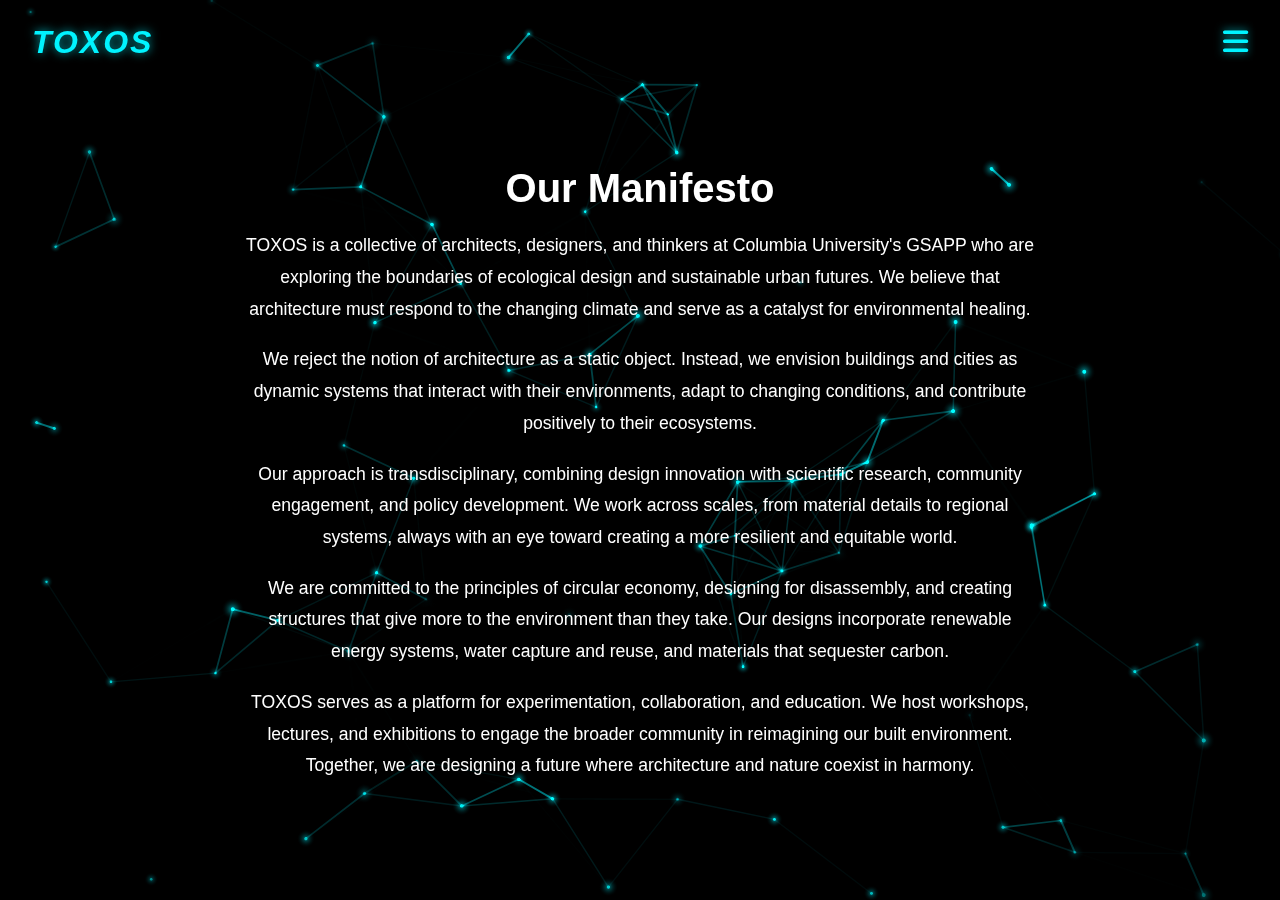
<file: index.html>
<!DOCTYPE html>
<html lang="en">
<head>
  <meta charset="UTF-8" />
  <meta name="viewport" content="width=device-width, initial-scale=1" />
  <title>TOXOS – GSAPP Organization</title>
  <link rel="stylesheet" href="https://cdnjs.cloudflare.com/ajax/libs/font-awesome/6.4.0/css/all.min.css" />
  <link rel="stylesheet" href="styles.css?v=3">

</head>
<body>
  <canvas id="bg-net" aria-hidden="true"></canvas>
  <div id="bg-vignette" aria-hidden="true"></div>

  <header>
    <div class="logo">TOXOS</div>
    <div class="hamburger" id="hamburger"><i class="fas fa-bars"></i></div>
  </header>
  <nav class="menu" id="menu" aria-label="Primary">
    <div class="close-menu" id="close-menu"><i class="fas fa-times"></i></div>
    <ul>
      <li><a href="#profile">Profile</a></li>
      <li><a href="#manifesto">Manifesto</a></li>
      <li><a href="#about">Om ons</a></li>
      <li><a href="#contact">Contact</a></li>
    </ul>
  </nav>

  <main class="content">
    <section class="hero" id="manifesto">
      <div class="manifesto">
        <h2>Our Manifesto</h2>
        <p>TOXOS is a collective of architects, designers, and thinkers at Columbia University's GSAPP who are exploring the boundaries of ecological design and sustainable urban futures. We believe that architecture must respond to the changing climate and serve as a catalyst for environmental healing.</p>
        <p>We reject the notion of architecture as a static object. Instead, we envision buildings and cities as dynamic systems that interact with their environments, adapt to changing conditions, and contribute positively to their ecosystems.</p>
        <p>Our approach is transdisciplinary, combining design innovation with scientific research, community engagement, and policy development. We work across scales, from material details to regional systems, always with an eye toward creating a more resilient and equitable world.</p>
        <p>We are committed to the principles of circular economy, designing for disassembly, and creating structures that give more to the environment than they take. Our designs incorporate renewable energy systems, water capture and reuse, and materials that sequester carbon.</p>
        <p>TOXOS serves as a platform for experimentation, collaboration, and education. We host workshops, lectures, and exhibitions to engage the broader community in reimagining our built environment. Together, we are designing a future where architecture and nature coexist in harmony.</p>
      </div>
    </section>
  </main>

  <script src="network.js"></script>
  <script>
    const hamburger=document.getElementById('hamburger');
    const closeMenu=document.getElementById('close-menu');
    const menu=document.getElementById('menu');
    hamburger.addEventListener('click',()=>menu.classList.add('active'));
    closeMenu.addEventListener('click',()=>menu.classList.remove('active'));
    document.querySelectorAll('.menu a').forEach(a=>a.addEventListener('click',()=>menu.classList.remove('active')));
  </script>
</body>
</html>

</body>
</html>
</file>
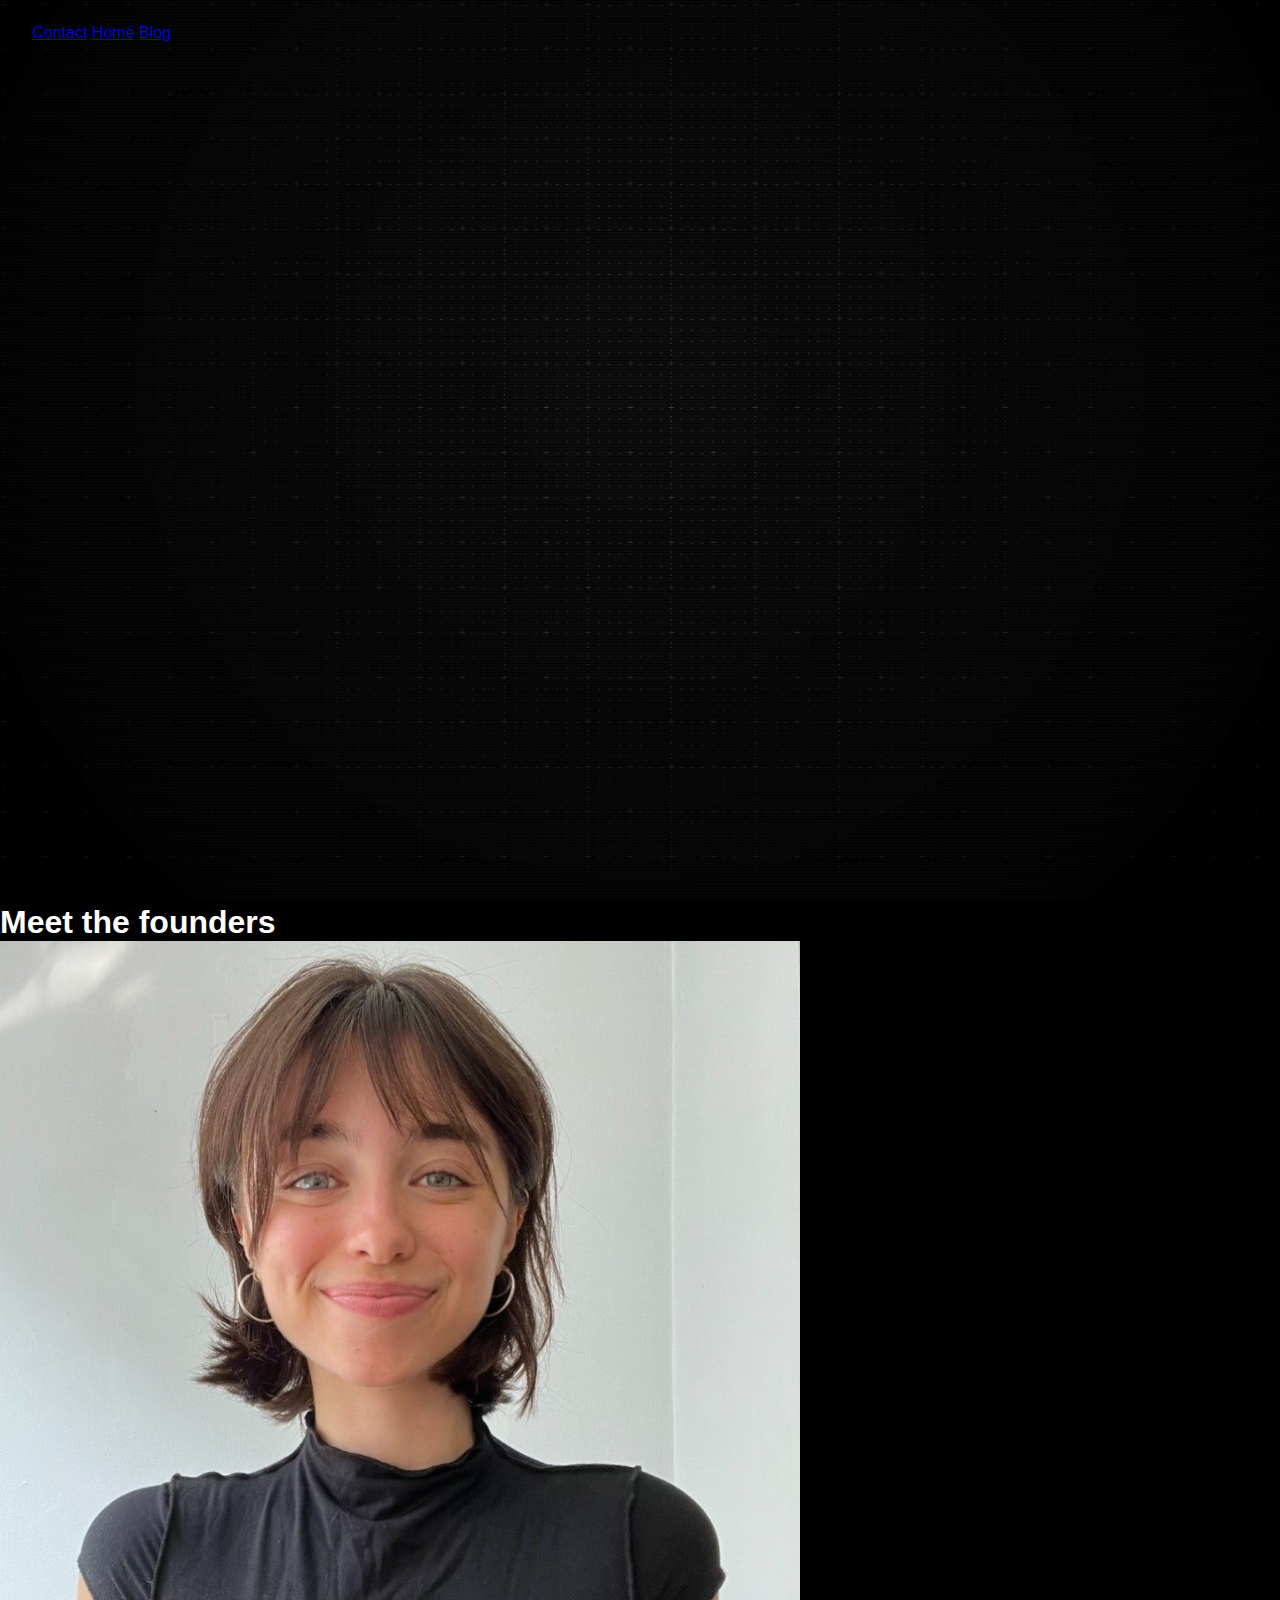
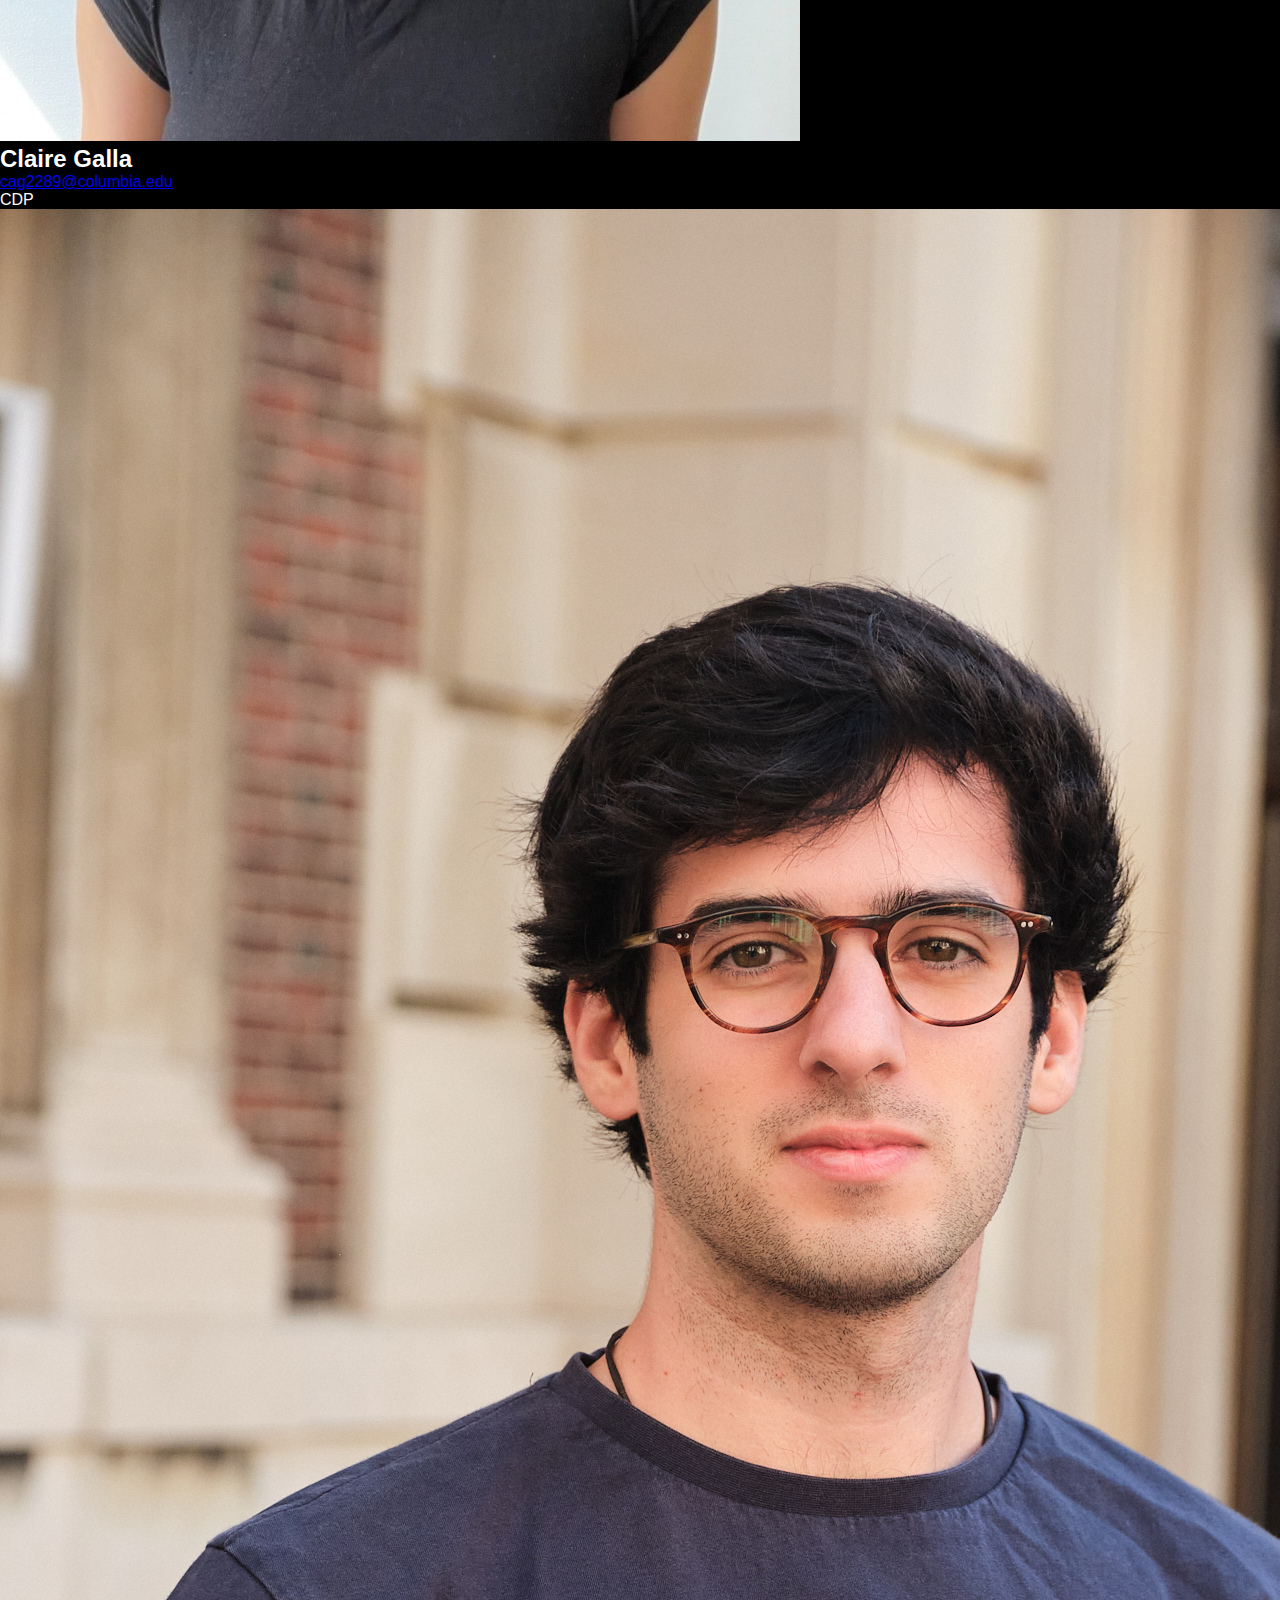
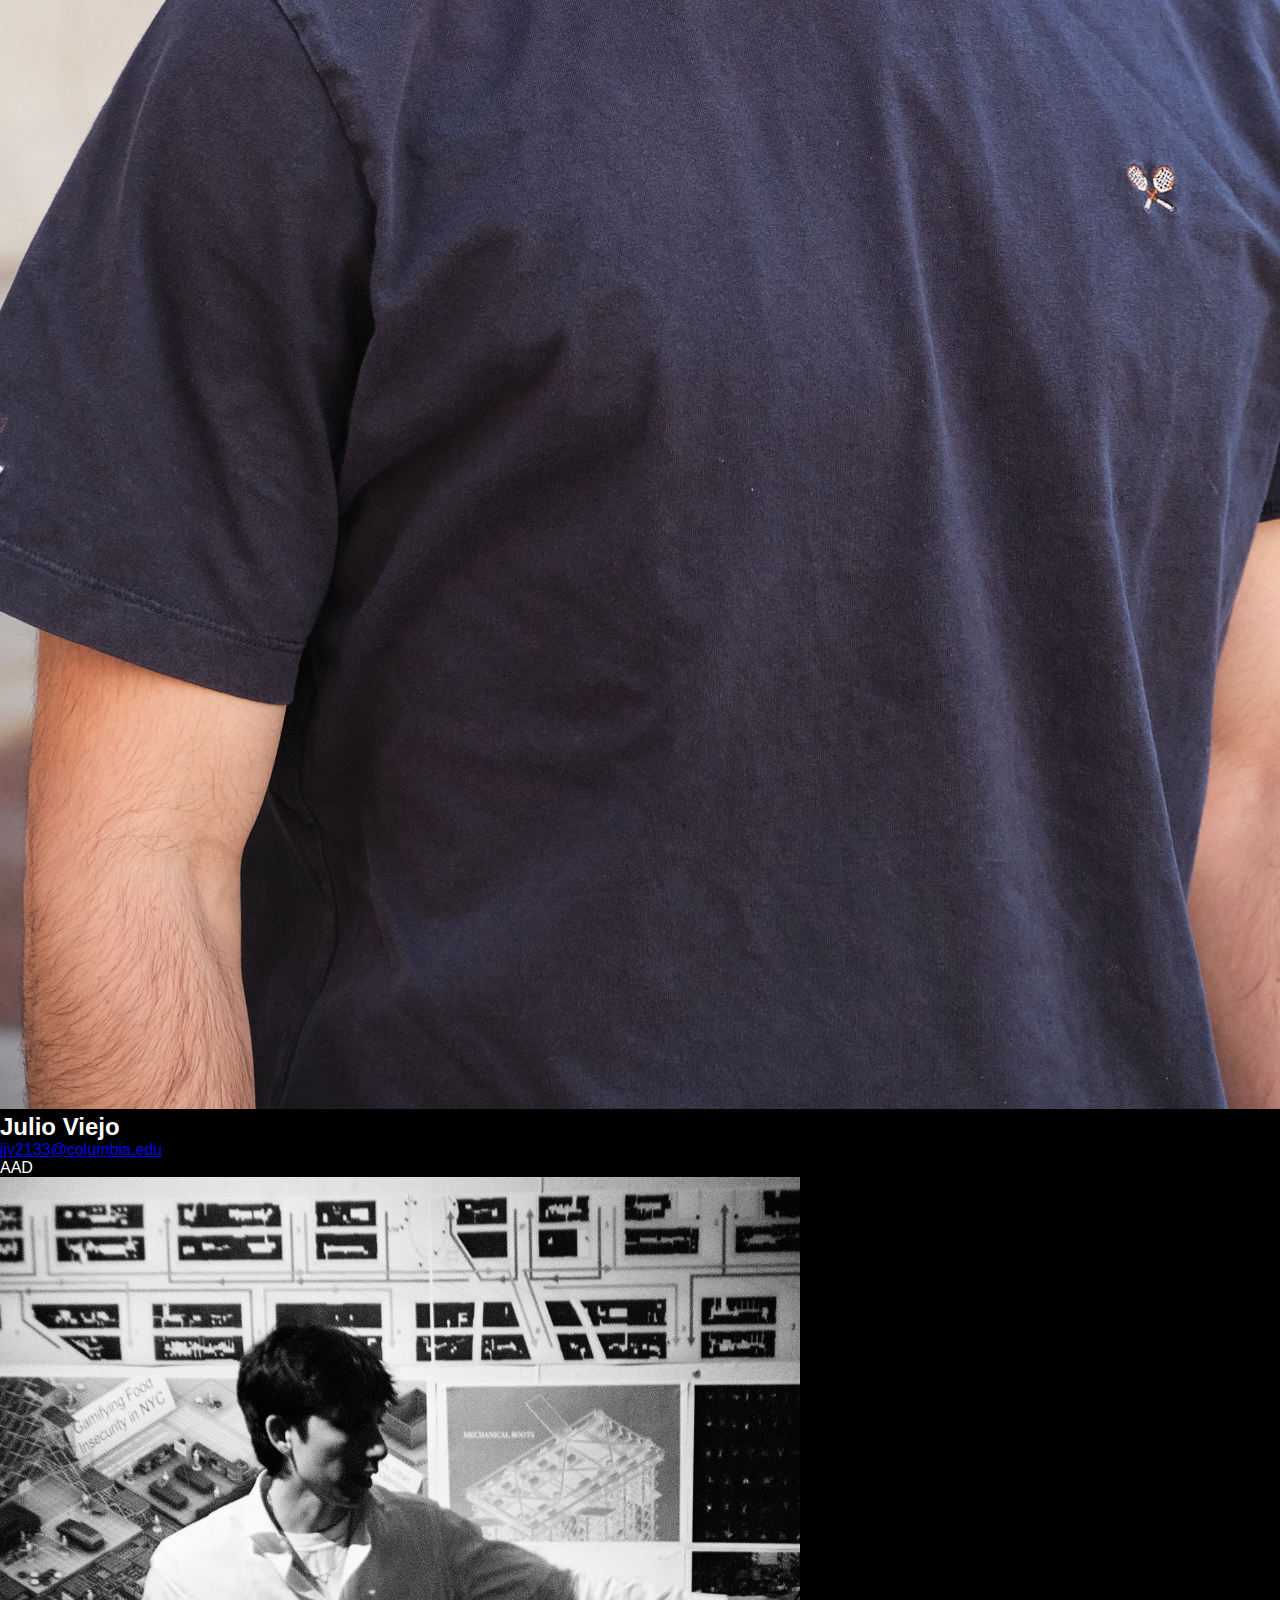
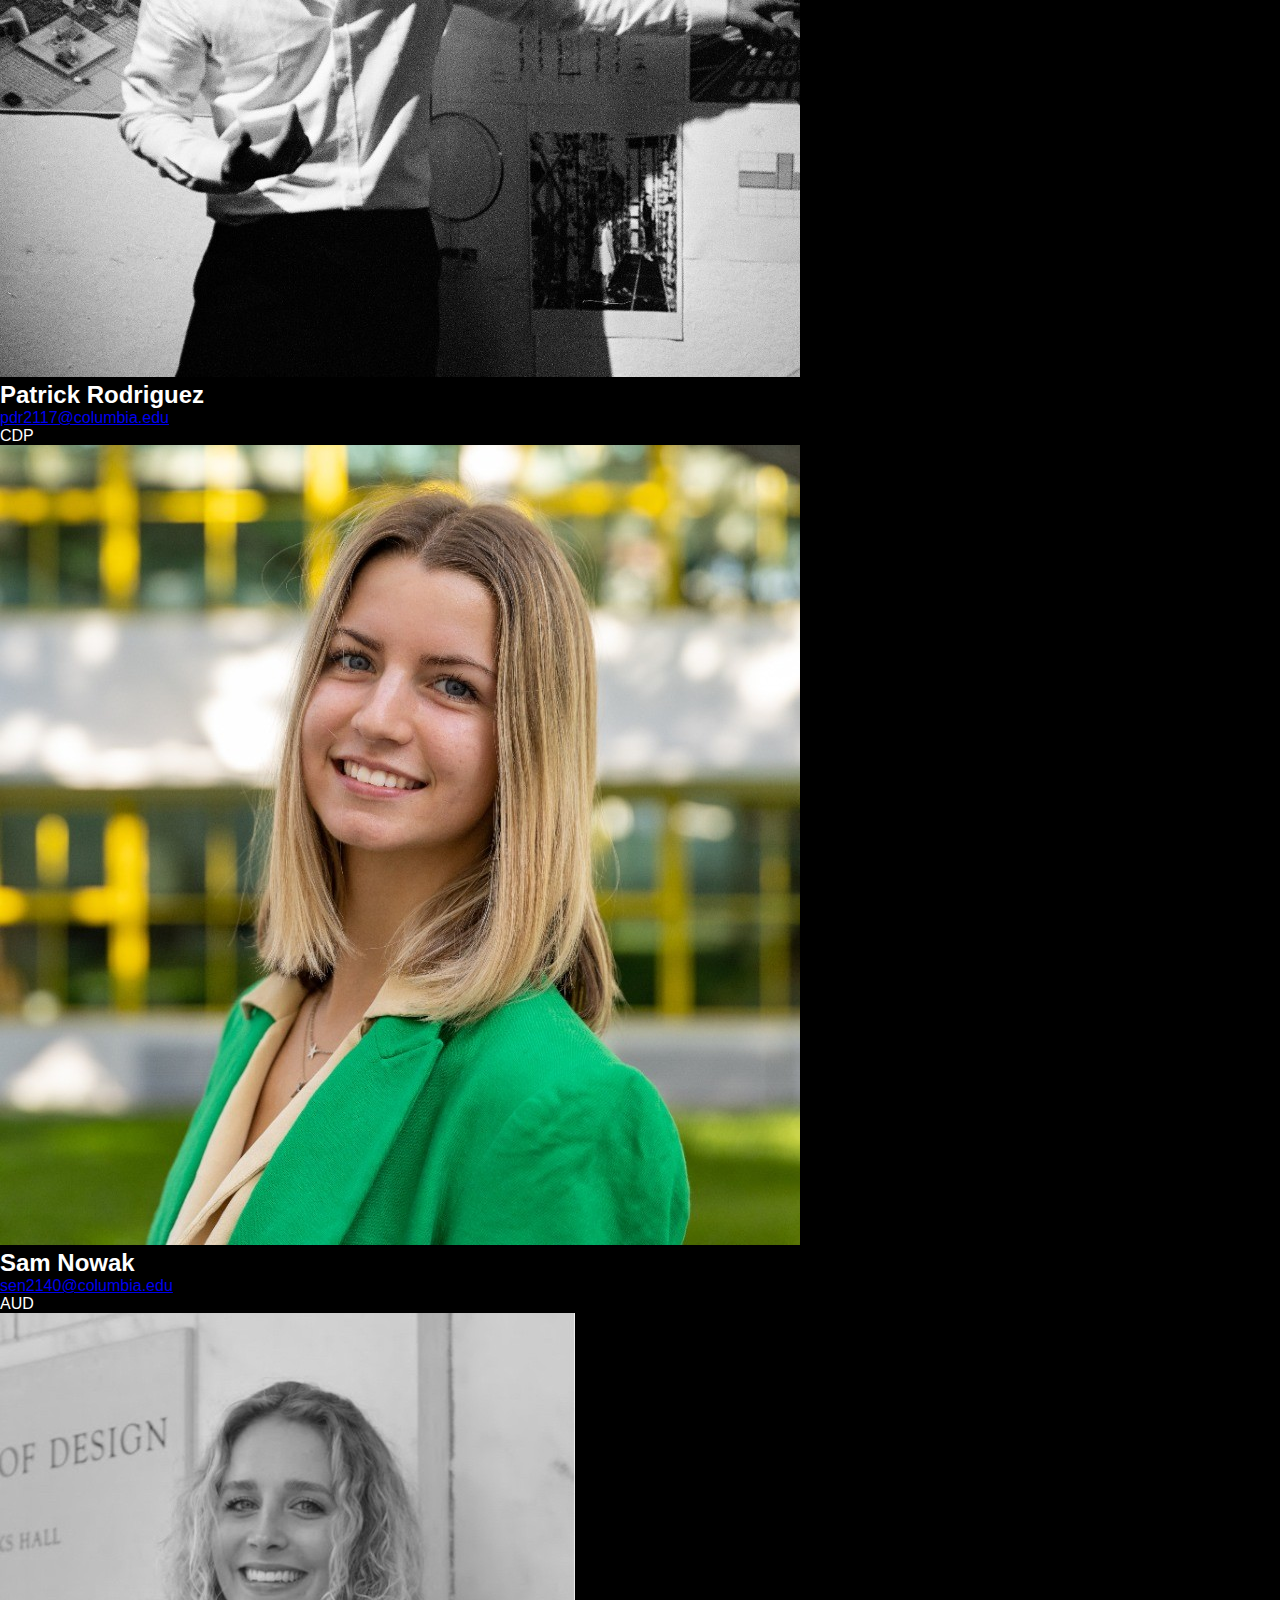
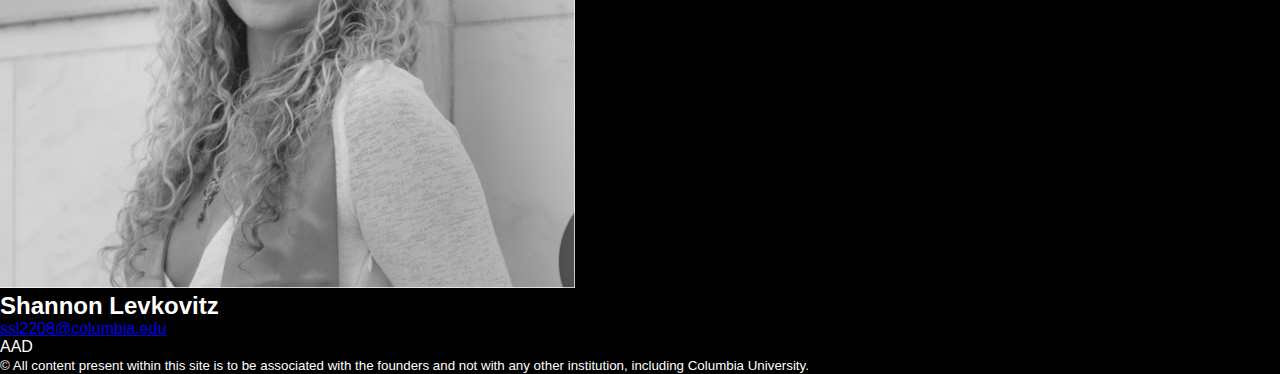
<file: contacts/index.html>
<!doctype html>
<html lang="en">
<head>
  <meta charset="utf-8" />
  <meta name="viewport" content="width=device-width, initial-scale=1" />
  <title>TOXOS — Contact</title>
  <link rel="preconnect" href="https://fonts.googleapis.com">
  <link rel="preconnect" href="https://fonts.gstatic.com" crossorigin>
  <link href="https://fonts.googleapis.com/css2?family=Inter:wght@300;400;600;800&display=swap" rel="stylesheet">
  <link rel="stylesheet" href="../styles.css" />
  <link rel="stylesheet" href="cstyles.css" />
  <script defer src="../main.js"></script>
</head>
<body>
  <canvas id="ascii-bg" aria-hidden="true"></canvas>

  <header class="site-header" role="banner">
    <nav class="topnav" aria-label="Primary">
      <a class="nav-link left" href="./" aria-current="page">Contact</a>
      <a class="nav-link center" href="../">Home</a>
      <a class="nav-link right" href="../blog/">Blog</a>
    </nav>
  </header>

  <main class="content-wrap">
    <h1 class="page-title">Meet the founders</h1>
    <p></p>

    <section class="founders" aria-label="Founders">
      <article class="founder">
        <img class="avatar" src="imgs/claire.jpeg" alt="Founder 1 portrait">
        <div class="info">
          <h2 class="name">Claire Galla</h2>
          <a class="email" href="mailto:cag2289@columbia.edu">cag2289@columbia.edu</a>
          <p class="bio">CDP</p>
        </div>
      </article>

      <article class="founder">
        <img class="avatar" src="imgs/julio.jpg" alt="Founder 2 portrait">
        <div class="info">
          <h2 class="name">Julio Viejo</h2>
          <a class="email" href="mailto:jjv2133@columbia.edu">jjv2133@columbia.edu</a>
          <p class="bio">AAD</p>
        </div>
      </article>

      <article class="founder">
        <img class="avatar" src="imgs/pat.jpeg" alt="Founder 3 portrait">
        <div class="info">
          <h2 class="name">Patrick Rodriguez</h2>
          <a class="email" href="mailto:pdr2117@columbia.edu">pdr2117@columbia.edu</a>
          <p class="bio">CDP</p>
        </div>
      </article>

      <article class="founder">
        <img class="avatar" src="imgs/sam.jpeg" alt="Founder 4 portrait">
        <div class="info">
          <h2 class="name">Sam Nowak</h2>
          <a class="email" href="mailto:sen2140@columbia.edu">sen2140@columbia.edu</a>
          <p class="bio">AUD</p>
        </div>
      </article>

      <article class="founder">
        <img class="avatar" src="imgs/shan.jpeg" alt="Founder 5 portrait">
        <div class="info">
          <h2 class="name">Shannon Levkovitz</h2>
          <a class="email" href="mailto:ssl2208@columbia.edu">ssl2208@columbia.edu</a>
          <p class="bio">AAD</p>
        </div>
      </article>
    </section>
  </main>

  <footer class="site-footer" role="contentinfo">
    <small>© All content present within this site is to be associated with the founders and not with any other institution, including Columbia University.</small>
  </footer>
</body>
</html>
</file>
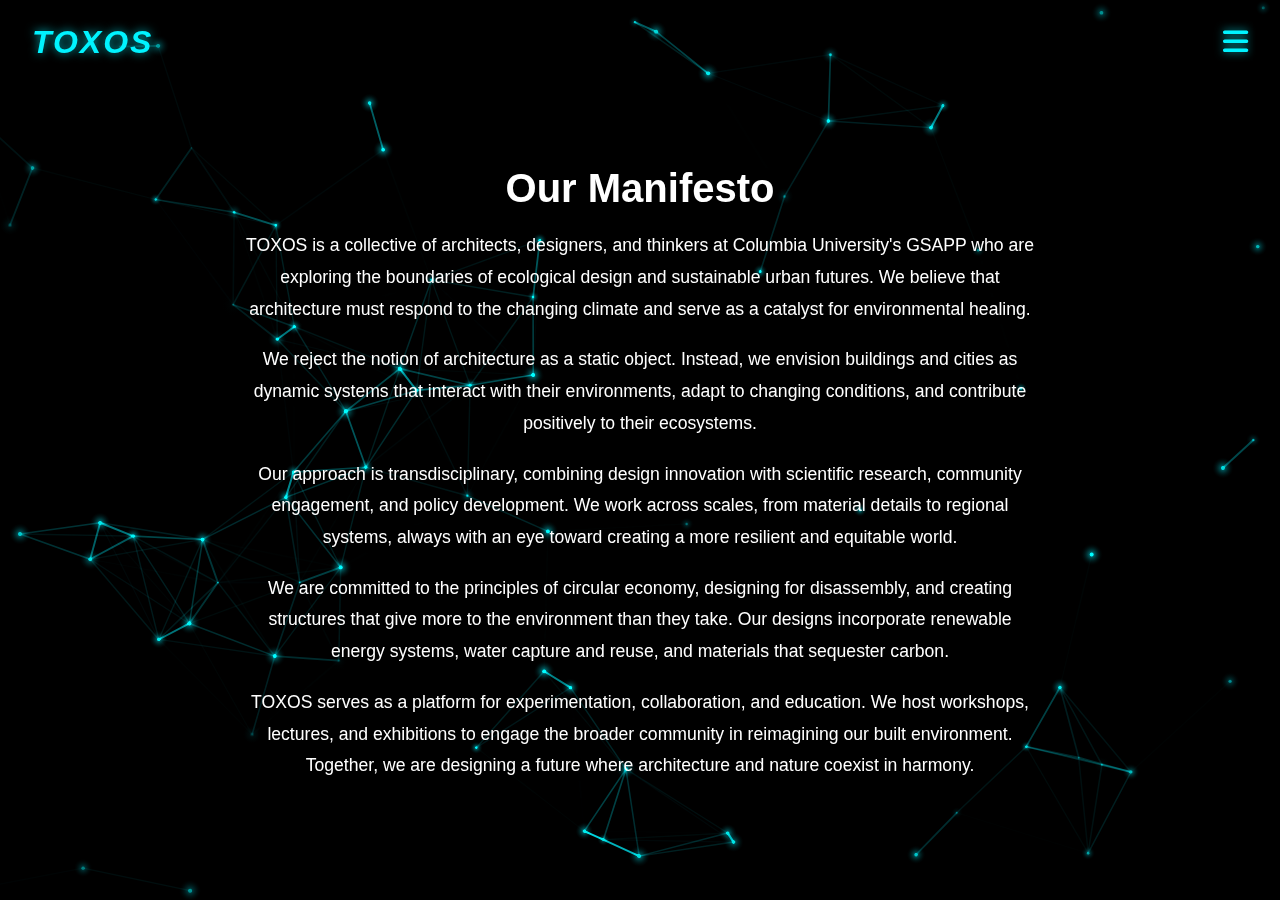
<file: main.html>
<!doctype html>
<html lang="en">
<head>
  <meta charset="utf-8">
  <meta http-equiv="refresh" content="0; url=index.html">
  <meta name="viewport" content="width=device-width, initial-scale=1">
  <title>TOXOS — Redirect</title>
  <link rel="canonical" href="index.html">
  <style>html,body{height:100%}body{margin:0;display:grid;place-items:center;font:16px/1.4 system-ui,-apple-system,Segoe UI,Roboto,Helvetica,Arial;color:#e6e6e6;background:#0b0b0d}</style>
</head>
<body>
  <p>Redirecting to <a href="index.html">index.html</a>…</p>
  <script>location.replace('index.html');</script>
</body>
</html>
</file>
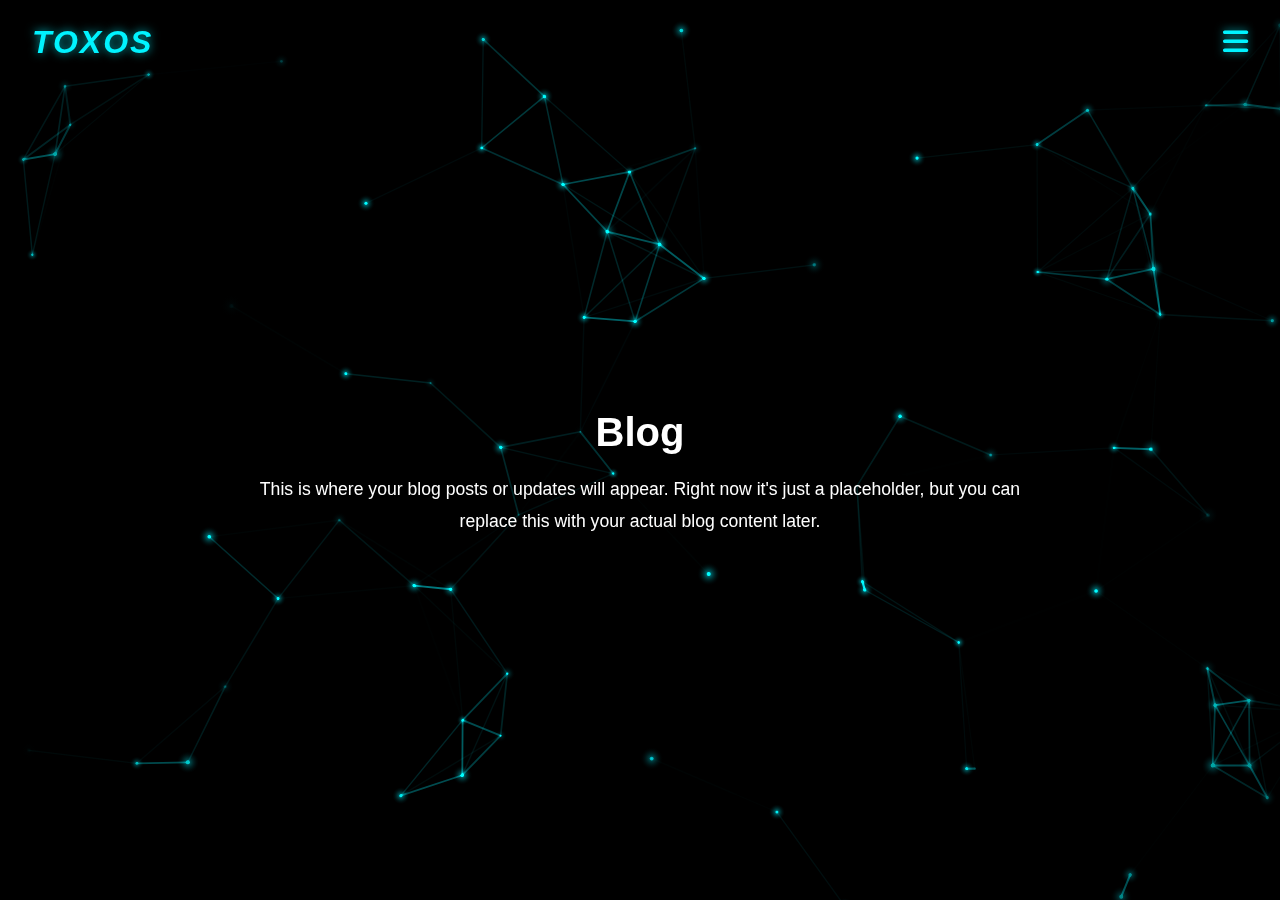
<file: omoss.html>
<!DOCTYPE html>
<html lang="en">
<head>
  <meta charset="UTF-8" />
  <meta name="viewport" content="width=device-width, initial-scale=1" />
  <title>TOXOS – Blog</title>
  <link rel="stylesheet" href="https://cdnjs.cloudflare.com/ajax/libs/font-awesome/6.4.0/css/all.min.css" />
  <link rel="stylesheet" href="styles.css?v=5" />
</head>
<body>
  <!-- Procedural network background -->
  <canvas id="bg-net" aria-hidden="true"></canvas>
  <div id="bg-vignette" aria-hidden="true"></div>

  <!-- Header / Menu -->
  <header>
    <div class="logo">TOXOS</div>
    <div class="hamburger" id="hamburger" aria-label="Open menu"><i class="fas fa-bars"></i></div>
  </header>

  <nav class="menu" id="menu" aria-label="Primary">
    <div class="close-menu" id="close-menu" aria-label="Close menu"><i class="fas fa-times"></i></div>
    <ul>
      <li><a href="blog.html">Blog</a></li>
      <li><a href="works.html">Work</a></li>
      <li><a href="omoss.html">Om Oss</a></li>
      <li><a href="contact.html">Contact</a></li>
    </ul>
  </nav>

  <!-- Page Content -->
  <main class="content">
    <section class="hero" id="blog">
      <div class="manifesto">
        <h2>Blog</h2>
        <p>This is where your blog posts or updates will appear. Right now it's just a placeholder, but you can replace this with your actual blog content later.</p>
      </div>
    </section>
  </main>

  <!-- Scripts -->
  <script src="network.js?v=4"></script>
  <script>
    // Menu toggle logic
    const hamburger = document.getElementById('hamburger');
    const closeMenu = document.getElementById('close-menu');
    const menu = document.getElementById('menu');
    hamburger.addEventListener('click', () => menu.classList.add('active'));
    closeMenu.addEventListener('click', () => menu.classList.remove('active'));
    document.querySelectorAll('.menu a').forEach(a =>
      a.addEventListener('click', () => menu.classList.remove('active'))
    );
  </script>
</body>
</html>
</file>
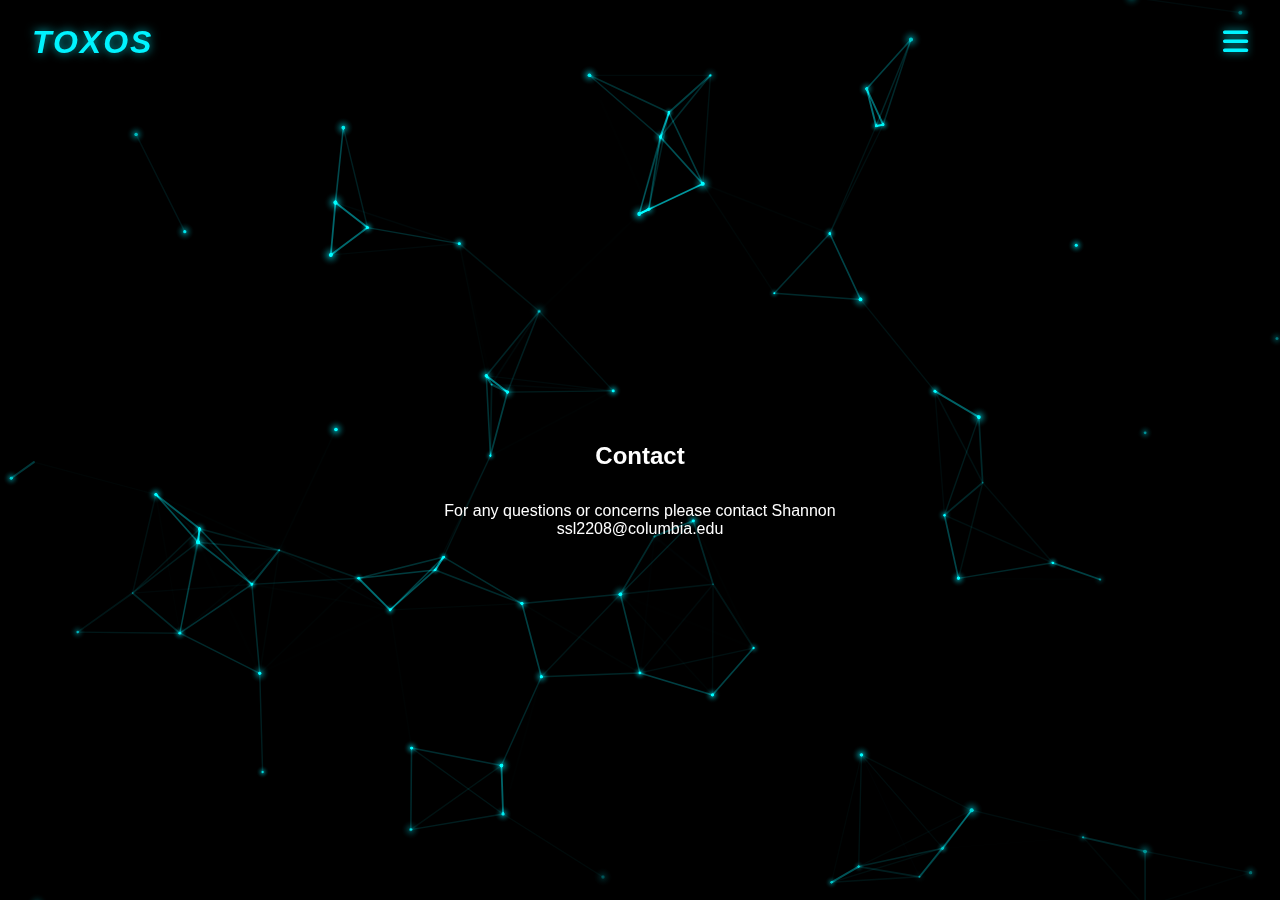
<file: pages/contact.html>
<!DOCTYPE html>
<html lang="en">
<head>
  <meta charset="UTF-8" />
  <meta name="viewport" content="width=device-width, initial-scale=1" />
  <title>TOXOS – Blog</title>

  <!-- Font Awesome (for menu icons) -->
  <link rel="stylesheet" href="https://cdnjs.cloudflare.com/ajax/libs/font-awesome/6.4.0/css/all.min.css" />

  <!-- CSS (one level up from /pages/) -->
  <link rel="stylesheet" href="../styles.css?v=4" />
</head>
<body>
  <!-- Procedural network background -->
  <canvas id="bg-net" aria-hidden="true"></canvas>
  <div id="bg-vignette" aria-hidden="true"></div>

  <!-- Header / Menu -->
  <header>
    <div class="logo">TOXOS</div>
    <div class="hamburger" id="hamburger" aria-label="Open menu"><i class="fas fa-bars"></i></div>
  </header>

  <nav class="menu" id="menu" aria-label="Primary">
    <div class="close-menu" id="close-menu" aria-label="Close menu"><i class="fas fa-times"></i></div>
    <ul>
      <li><a href="blog.html">Blog</a></li>
      <li><a href="works.html">Work</a></li>
      <li><a href="omoss.html">Om oss</a></li>
      <li><a href="contact.html">Contact</a></li>
      <li><a href="../index.html">Home</a></li>
    </ul>
  </nav>

  <!-- Page Content -->
  <main class="content">
    <section class="hero" id="blog">
      <h2 style="margin-top: 32px; margin-bottom: 32px;">Contact</h2>
      <p>For any questions or concerns please contact Shannon</p>
      <p>ssl2208@columbia.edu</p>
    </section>
  </main>

  <!-- Network background + menu script -->
  <script src="../network.js?v=3"></script>
  <script>
    // Menu toggle
    const hamburger = document.getElementById('hamburger');
    const closeMenu = document.getElementById('close-menu');
    const menu = document.getElementById('menu');
    hamburger.addEventListener('click', () => menu.classList.add('active'));
    closeMenu.addEventListener('click', () => menu.classList.remove('active'));
    document.querySelectorAll('.menu a').forEach(a =>
      a.addEventListener('click', () => menu.classList.remove('active'))
    );
  </script>
</body>
</html>
</file>
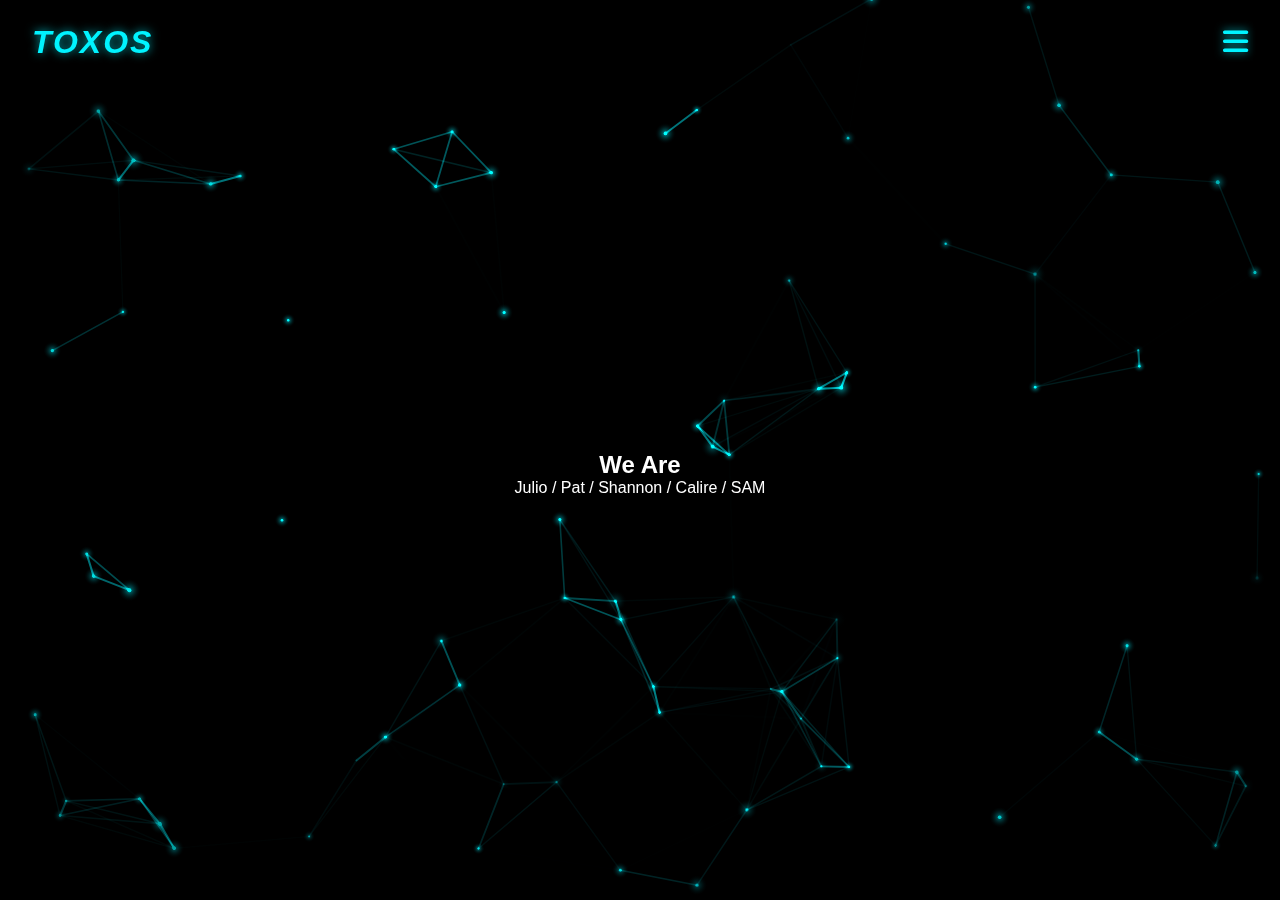
<file: pages/omoss.html>
<!DOCTYPE html>
<html lang="en">
<head>
  <meta charset="UTF-8" />
  <meta name="viewport" content="width=device-width, initial-scale=1" />
  <title>TOXOS – Blog</title>

  <!-- Font Awesome (for menu icons) -->
  <link rel="stylesheet" href="https://cdnjs.cloudflare.com/ajax/libs/font-awesome/6.4.0/css/all.min.css" />

  <!-- CSS (one level up from /pages/) -->
  <link rel="stylesheet" href="../styles.css?v=4" />
</head>
<body>
  <!-- Procedural network background -->
  <canvas id="bg-net" aria-hidden="true"></canvas>
  <div id="bg-vignette" aria-hidden="true"></div>

  <!-- Header / Menu -->
  <header>
    <div class="logo">TOXOS</div>
    <div class="hamburger" id="hamburger" aria-label="Open menu"><i class="fas fa-bars"></i></div>
  </header>

  <nav class="menu" id="menu" aria-label="Primary">
    <div class="close-menu" id="close-menu" aria-label="Close menu"><i class="fas fa-times"></i></div>
    <ul>
      <li><a href="blog.html">Blog</a></li>
      <li><a href="works.html">Work</a></li>
      <li><a href="omoss.html">Om oss</a></li>
      <li><a href="contact.html">Contact</a></li>
      <li><a href="../index.html">Home</a></li>
    </ul>
  </nav>

  <!-- Page Content -->
  <main class="content">
    <section class="hero" id="blog">
      <h2>We Are</h2>
      <p>Julio / Pat / Shannon / Calire / SAM </p>
    </section>
  </main>

  <!-- Network background + menu script -->
  <script src="../network.js?v=3"></script>
  <script>
    // Menu toggle
    const hamburger = document.getElementById('hamburger');
    const closeMenu = document.getElementById('close-menu');
    const menu = document.getElementById('menu');
    hamburger.addEventListener('click', () => menu.classList.add('active'));
    closeMenu.addEventListener('click', () => menu.classList.remove('active'));
    document.querySelectorAll('.menu a').forEach(a =>
      a.addEventListener('click', () => menu.classList.remove('active'))
    );
  </script>
</body>
</html>
</file>
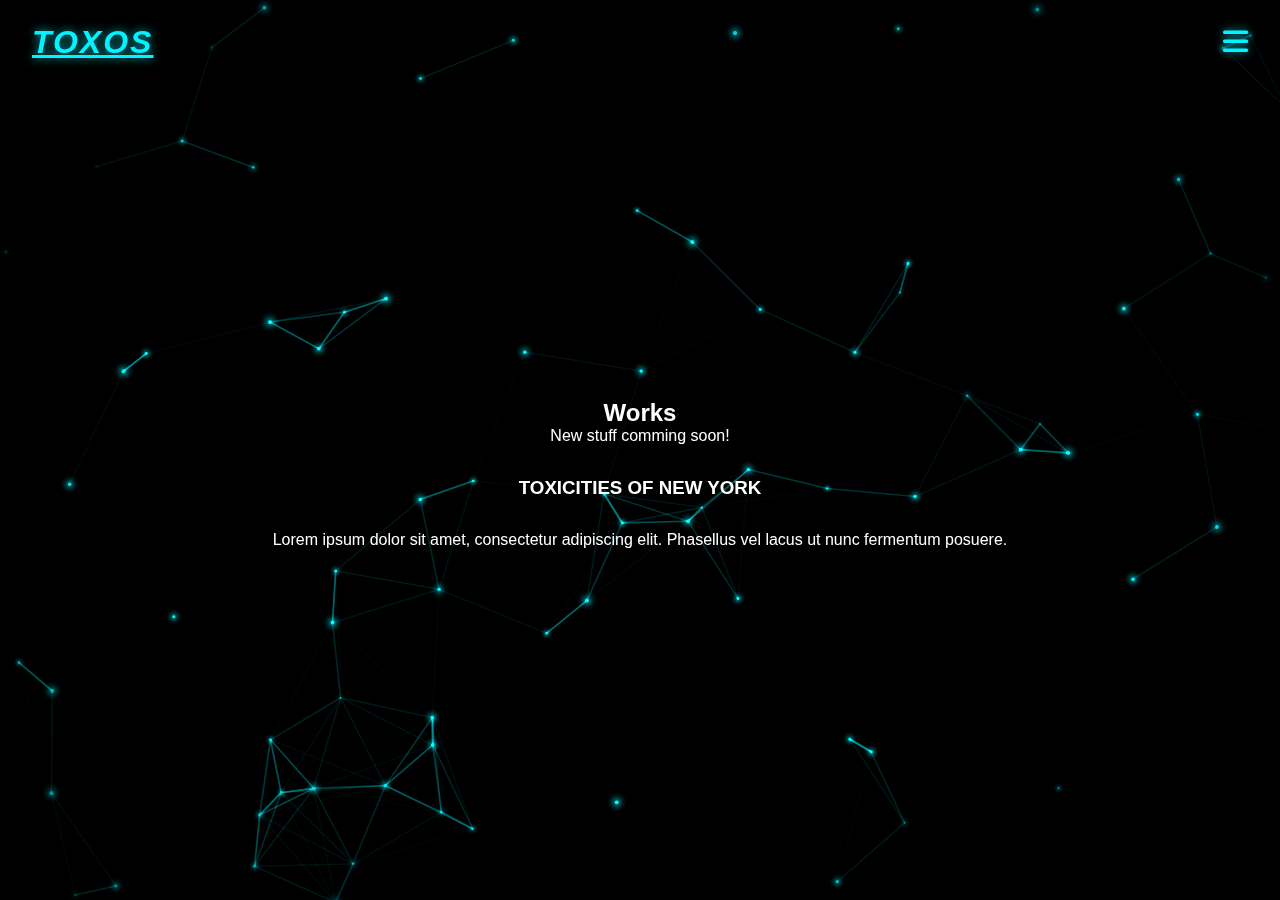
<file: pages/works.html>
<!DOCTYPE html>
<html lang="en">
<head>
  <meta charset="UTF-8" />
  <meta name="viewport" content="width=device-width, initial-scale=1" />
  <title>TOXOS – Blog</title>

  <!-- Font Awesome (for menu icons) -->
  <link rel="stylesheet" href="https://cdnjs.cloudflare.com/ajax/libs/font-awesome/6.4.0/css/all.min.css" />

  <!-- CSS (one level up from /pages/) -->
  <link rel="stylesheet" href="../styles.css?v=4" />
</head>
<body>
  <!-- Procedural network background -->
  <canvas id="bg-net" aria-hidden="true"></canvas>
  <div id="bg-vignette" aria-hidden="true"></div>

  <!-- Header / Menu -->
  <header>
    <a class="logo" href="../index.html">TOXOS</a>
    <div class="hamburger" id="hamburger" aria-label="Open menu">
      <i class="fas fa-bars"></i>
    </div>
  </header>

  <nav class="menu" id="menu" aria-label="Primary">
    <div class="close-menu" id="close-menu" aria-label="Close menu"><i class="fas fa-times"></i></div>
    <ul>
      <li><a href="blog.html">Blog</a></li>
      <li><a href="works.html">Work</a></li>
      <li><a href="omoss.html">Om oss</a></li>
      <li><a href="contact.html">Contact</a></li>
      <li><a href="../index.html">Home</a></li>
    </ul>
  </nav>

  <!-- Page Content -->
  <main class="content">
    <section class="hero" id="blog">
      <h2>Works</h2>
      <p>New stuff comming soon!</p>

      <!-- Example blog entry -->
      <article class="post">
        <h3 style="margin-top: 32px; margin-bottom: 32px;">TOXICITIES OF NEW YORK</h3>
        <p>Lorem ipsum dolor sit amet, consectetur adipiscing elit. 
        Phasellus vel lacus ut nunc fermentum posuere.</p>

      </article>
    </section>
  </main>

  <!-- Network background + menu script -->
  <script src="../network.js?v=3"></script>
  <script>
    // Menu toggle
    const hamburger = document.getElementById('hamburger');
    const closeMenu = document.getElementById('close-menu');
    const menu = document.getElementById('menu');
    hamburger.addEventListener('click', () => menu.classList.add('active'));
    closeMenu.addEventListener('click', () => menu.classList.remove('active'));
    document.querySelectorAll('.menu a').forEach(a =>
      a.addEventListener('click', () => menu.classList.remove('active'))
    );
  </script>
</body>
</html>
</file>
<file: styles.css>
:root{ --cyan: 0,243,255; }

*{
  margin:0;
  padding:0;
  box-sizing:border-box;
  font-family:Arial, sans-serif;
}

body{
  min-height:100vh;
  background:#000;
  color:#fff;
  overflow-x:hidden;
  scroll-behavior:smooth;
}

/* Background layers */
#bg-net{
  position:fixed;
  inset:0;
  z-index:0;
  pointer-events:none;
}
#bg-vignette{
  position:fixed;
  inset:0;
  z-index:1;
  pointer-events:none;
  background: radial-gradient(ellipse at center,
    transparent 55%,
    rgba(0,0,0,.35) 80%,
    rgba(0,0,0,.65) 100%);
}

/* Header / Menu */
header{
  position:fixed;
  top:0; left:0; right:0;
  z-index:10;
  display:flex;
  align-items:center;
  justify-content:space-between;
  padding:1.5rem 2rem;
  background:transparent;
}
.logo{
  font-size:2rem;
  font-weight:900;
  font-style:italic;
  color:rgb(var(--cyan));
  text-shadow:0 0 10px rgba(var(--cyan), .7);
  letter-spacing:2px;
}
.hamburger{
  font-size:1.8rem;
  cursor:pointer;
  color:rgb(var(--cyan));
  text-shadow:0 0 8px rgba(var(--cyan), .7);
  transition:transform .3s;
  z-index:11;
}
.hamburger:hover{
  transform:scale(1.1);
  text-shadow:0 0 12px rgba(var(--cyan), 1);
}

.menu{
  position:fixed;
  top:0; right:-300px;
  width:300px; height:100vh;
  background:rgba(20,20,30,.95);
  backdrop-filter:blur(10px);
  transition:right .3s ease;
  z-index:12;
  padding:4rem 2rem;
  box-shadow:-5px 0 15px rgba(0,0,0,.5);
}
.menu.active{ right:0; }
.menu ul{ list-style:none; }
.menu li{ margin:1.5rem 0; }
.menu a{
  color:rgb(var(--cyan));
  text-decoration:none;
  font-size:1.5rem;
  display:block;
  padding:.5rem 0;
  text-shadow:0 0 5px rgba(var(--cyan), .5);
  transition:all .3s;
}
.menu a:hover{
  color:#fff;
  text-shadow:0 0 10px rgba(var(--cyan), 1);
}
.close-menu{
  position:absolute;
  top:1rem; right:1rem;
  font-size:1.5rem;
  cursor:pointer;
  color:rgb(var(--cyan));
  text-shadow:0 0 8px rgba(var(--cyan), .7);
}

/* Content */
.content{
  position:relative;
  z-index:9;
  padding:2rem;
  max-width:1200px;
  margin:0 auto;
  min-height:100vh;
  display:flex;
  align-items:center;
  justify-content:center;
}

.hero{
  width:100%;
  display:flex;
  flex-direction:column;
  align-items:center;
  text-align:center;
  padding:6rem 2rem 3rem; /* extra top space under fixed header */
}

/* Manifesto: transparent & collapsible */
.manifesto{
  background: transparent;
  border: 0;
  box-shadow: none;
  backdrop-filter: none;
  padding: 0;
  max-width: 800px;
  width: 100%;
}

/* Summary (click area): title then arrow below it */
.manifesto-summary{
  display: grid;
  justify-items: center;
  gap: .4rem;
  list-style: none;
  cursor: pointer;
  outline: none;
}
.manifesto summary::-webkit-details-marker{ display:none; } /* hide default triangle */

.manifesto h2{
  margin: 0;
  font-size: 2.5rem;
  font-weight: bold;
  text-shadow: 0 2px 14px rgba(0,0,0,.45);
  text-wrap: balance;
}

/* Arrow image that flips when open */
.arrow-icon{
  display:block;
  width: 28px; height: 28px;
  filter: drop-shadow(0 0 6px rgba(0,243,255,.75));
  transition: transform 250ms ease, opacity 200ms ease;
  opacity: .9;
}
.manifesto[open] .arrow-icon{ transform: rotate(180deg); }

/* Smooth show/hide body */
.manifesto .manifesto-content{
  display: grid;
  grid-template-rows: 0fr;       /* collapsed */
  transition: grid-template-rows 300ms ease, opacity 300ms ease;
  opacity: 0;
}
.manifesto[open] .manifesto-content{
  grid-template-rows: 1fr;       /* expanded */
  opacity: 1;
}
.manifesto .manifesto-inner{ overflow: hidden; }

/* Body text */
.manifesto p{
  line-height: 1.8;
  margin: 1.2rem 0 0;
  font-size: 1.1rem;
  text-shadow: 0 1px 10px rgba(0,0,0,.35);
}

/* Focus styles for keyboard users */
.manifesto-summary:focus-visible h2,
.manifesto-summary:focus-visible .arrow-icon{
  outline: 2px solid rgba(0,243,255,.8);
  outline-offset: 4px;
}

/* Responsive tweaks */
@media (max-width:768px){
  .menu{ width:250px; }
  header{ padding:1.2rem; }
}

@media (max-width:480px){
  header{ padding:1rem; }
  .logo{ font-size:1.7rem; }
  .manifesto h2{ font-size:2rem; }
}
</file>
<file: contacts/cstyles.css>
/* Contacts page layout (inherits ../styles.css) */
.cards{
  display:grid;
  grid-template-columns: repeat(auto-fit, minmax(240px, 1fr));
  gap: 18px;
}
.member img{ display:block; width:100%; height:auto; aspect-ratio: 1 / 1; object-fit: cover }
.member-body{ padding: 12px 14px 16px }
.member-body h2{ margin:2px 0 6px; font-size: 18px }
.member p{ color: var(--muted) }
</file>
